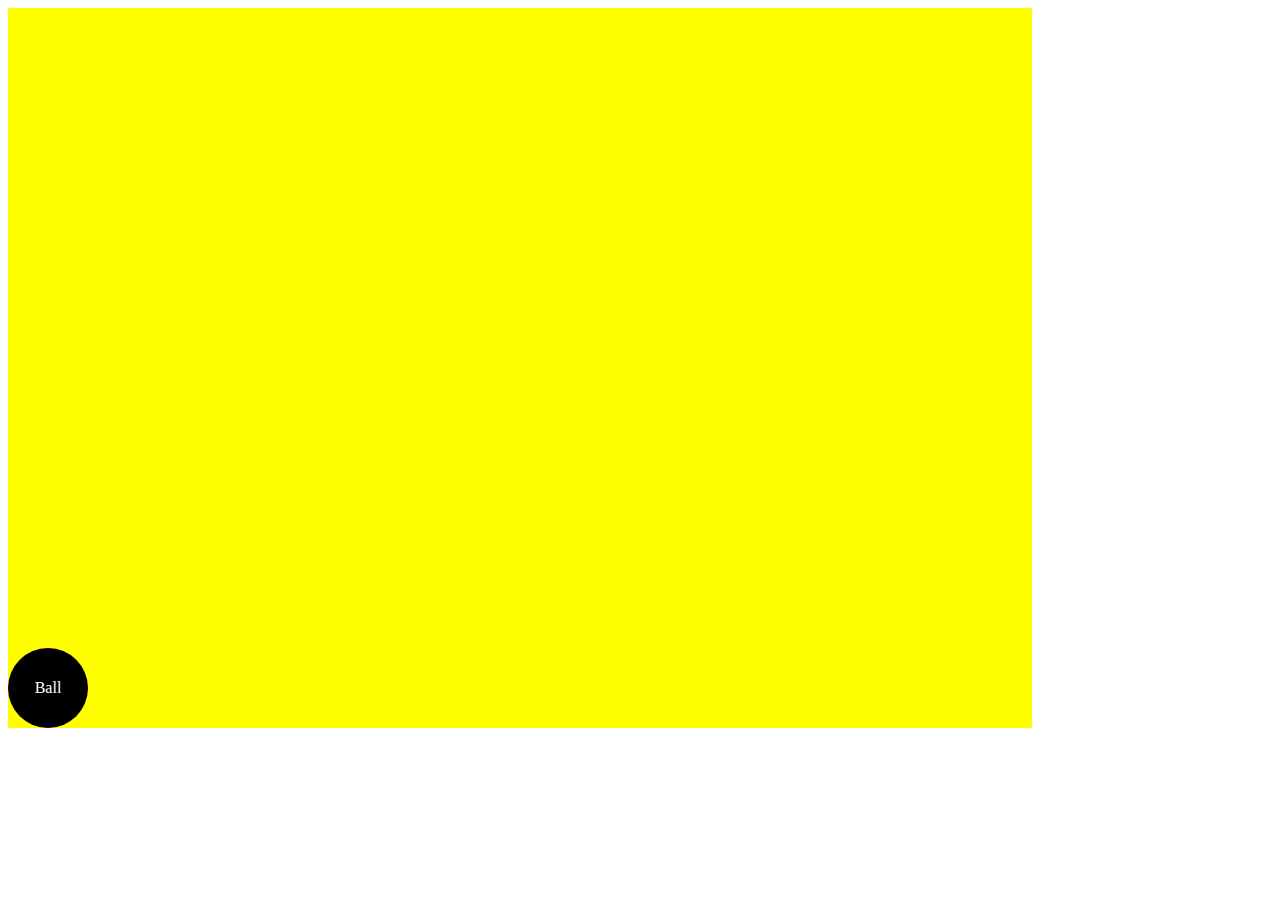
<file: Bouncing Ball Animation/index.html>
<!DOCTYPE html>
<html lang="en">

<head>
    <meta charset="UTF-8">
    <meta name="viewport" content="width=device-width, initial-scale=1.0">
    <title>Bouncing Ball Animation</title>
    <style>
        .container {
            width: 80vw;
            height: 80vh;
            position: relative;
            background-color: yellow;
        }

        .box {
            width: 80px;
            height: 80px;
            background-color: black;
            display: flex;
            justify-content: center;
            align-items: center;
            color: #fff;
            border-radius: 70px;
            position: absolute;
            left: 0;
            bottom: 0;
            animation: animationX 7s linear infinite,
                       animationY 1s ease-out infinite alternate;
        }

        @keyframes animationX {
            from {
                left: 0%;
            }

            to {
                left: 80%;
            }
        }

        @keyframes animationY {
            from {
                bottom: 0%;
            }

            to {
                bottom: 80%;
            }
        }
    </style>
</head>

<body>
    <div class="container">
        <div class="box">
            Ball
        </div>
    </div>
</body>

</html>
</file>
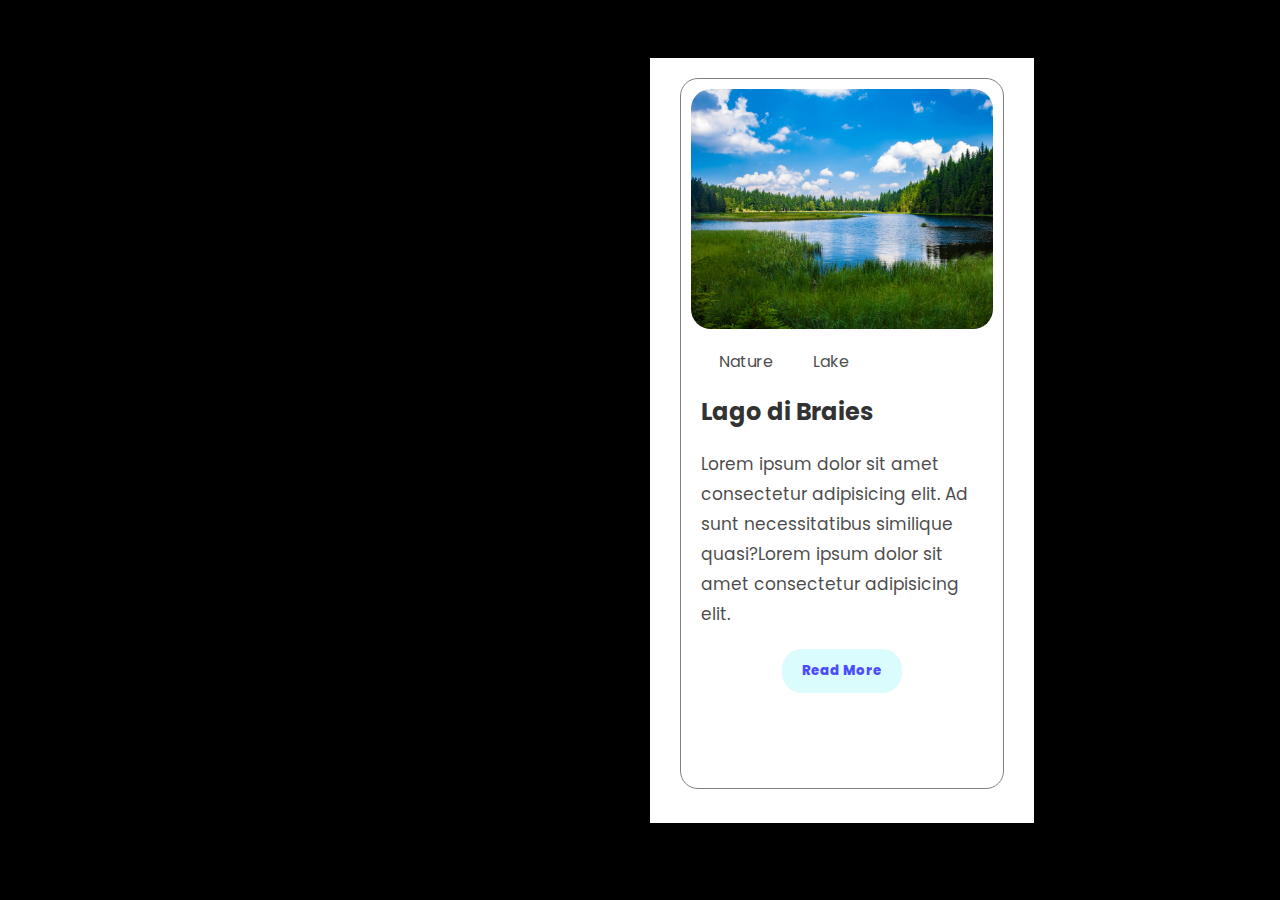
<file: Card Design/index.html>
<!DOCTYPE html>
<html lang="en">

<head>
    <meta charset="UTF-8">
    <meta name="viewport" content="width=device-width, initial-scale=1.0">
    <title>Document</title>
    <style>
        @import url('https://fonts.googleapis.com/css2?family=Poppins:ital,wght@0,100;0,200;0,300;0,400;0,500;0,600;0,700;0,800;0,900;1,100;1,200;1,300;1,400;1,500;1,600;1,700;1,800;1,900&display=swap');

        * {
            margin: 0;
            padding: 0;
            font-family: "poppins";
            box-sizing: border-box;
        }

        body {
            background-color: black;
            height: 100%;
        }

        .main {
            background-color: rgb(255, 255, 255);
            height: 85vh;
            width: 30%;
            position: relative;
            left: 70vh;
            margin: 20px;
            padding: 20px 30px;
            top: 38px;
        }

        .contant {
            border: 1px solid grey;
            height: 79vh;
            border-radius: 18px;
        }

        .image {
            background-image: url(image.png);
            background-size: cover;
            height: 240px;
            border-radius: 20px;
            margin: 10px;
        }

        .span {
            margin: 20px;

        }

        .one,
        .two {
            margin: 18px;
            opacity: .7;
        }

        .h2 {
            margin: 20px;
            opacity: .8;
        }

        .p {
            margin: 20px;
            line-height: 30px;
            font-size: 17px;
            opacity: .7;
        }

        .btn {
            display: flex;
            justify-content: center;
            margin-top: 20px;
        }

        .btn-style {
            padding: 12px 20px;
            border-radius: 20px;
            background-color: rgba(164, 248, 248, 0.548);
            color: blue;
            font-weight: 800;
            border: transparent;
            cursor: pointer;
            transition: .5s ease-in;
            opacity: .7;
        }

        .btn-style:hover {
            background-color: rgba(128, 128, 128, 0.548);
            transition: .5s ease-out;
            color: black;
            font-weight: 600;

        }

        @media (max-width:500px) {
            .main {
                left: 50px;
                width: 70vw;
                height: 85vh;
            }
            .contant{
                height: 79vh;
            }
        }
    </style>
</head>

<body>
    <div class="main">
        <div class="contant">
            <div class="image" </div>
            </div>
            <div class="span">
                <span class="one">Nature</span>
                <span class="two">Lake</span>
            </div>
            <div class="h2">
                <h2>Lago di Braies<h2>
            </div>
            <div class="p">
                <p>Lorem ipsum dolor sit amet consectetur adipisicing elit. Ad sunt necessitatibus similique quasi?Lorem
                    ipsum dolor sit amet consectetur adipisicing elit.</p>
            </div>
            <div class="btn">
                <button class="btn-style">Read More</button>
            </div>
        </div>
</body>

</html>
</file>
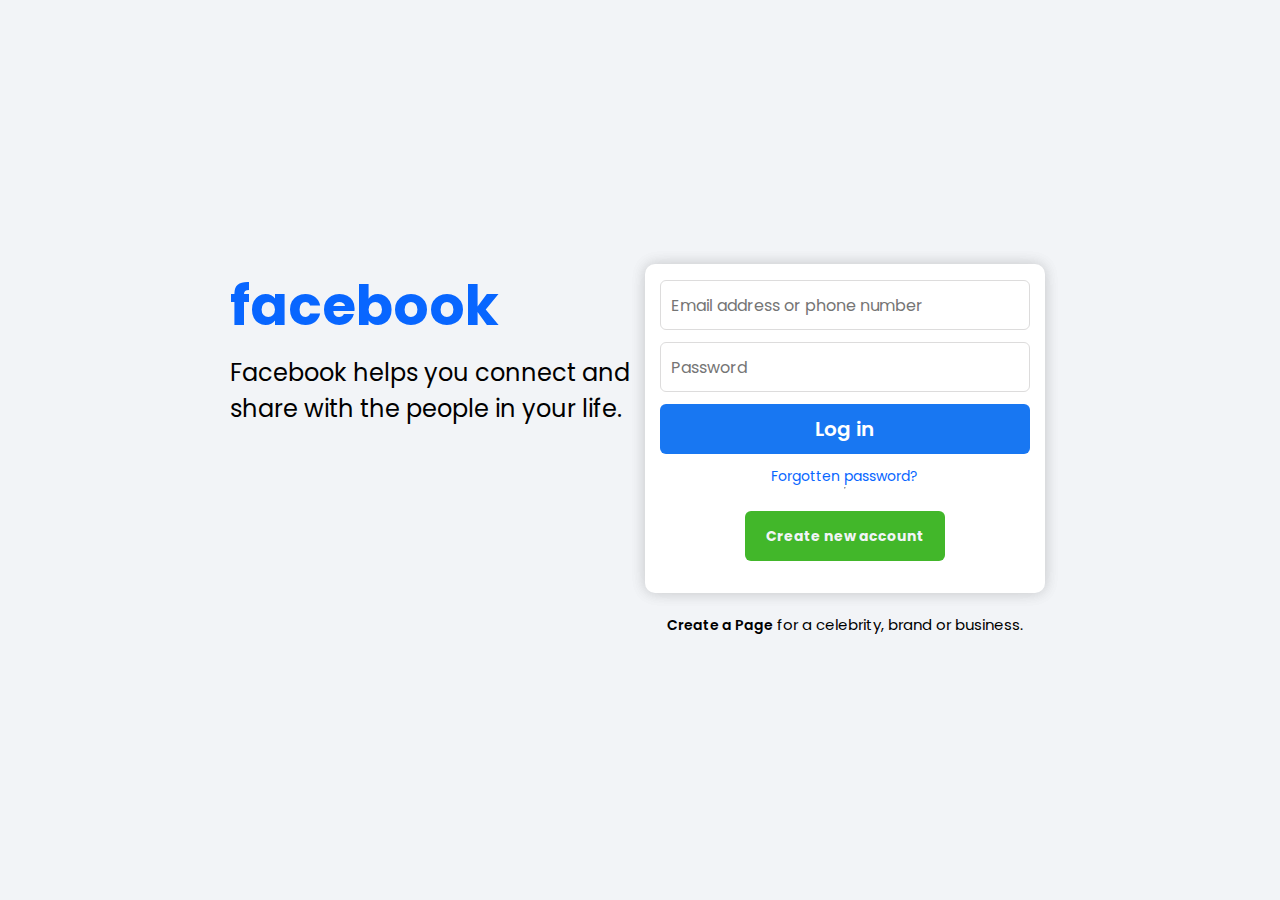
<file: facebook landing page/index.html>
<!DOCTYPE html>
<html lang="en">

<head>
    <meta charset="UTF-8">
    <meta name="viewport" content="width=device-width, initial-scale=1.0">
    <title>facebook-login or sign up</title>
    <style>
        @import url('https://fonts.googleapis.com/css2?family=Poppins:ital,wght@0,100;0,200;0,300;0,400;0,500;0,600;0,700;0,800;0,900;1,100;1,200;1,300;1,400;1,500;1,600;1,700;1,800;1,900&display=swap');

        * {
            margin: 0;
            padding: 0;
            box-sizing: border-box;
            font-family: poppins;
        }

        body {
            width: 100%;
            height: 100vh;
            background: #F2F4F7;
            display: flex;
            justify-content: center;
            align-items: center;
            flex-direction: column;
        }

        .container {
            width: 80%;
            display: flex;
            justify-content: center;
        }

        .left-side {
            width: 40%;

        }

        .left-side h1 {
            color: #0866ff;
            font-size: 55px;
            font-weight: 700;
            margin-bottom: 8px;
        }

        .left-side h3 {
            font-size: 24px;
            color: black;
            font-weight: 400;
            line-height: 1.5;
        }

        .right-side {
            width: 40%;
            flex-direction: column;
            align-items: center;
            display: flex;
        }

        .form-container {
            width: 400px;
            flex-direction: column;
            align-items: center;
            display: flex;
            border-radius: 10px;
            background-color: white;
            padding: 10px;
            box-shadow: 0 0 15px rgba(0, 0, 0, 0.1), 0 0 15px rgba(0, 0, 0, 0.1);
        }

        form {
            align-items: center;
            justify-content: center;
            display: flex;
            flex-direction: column;
            width: 400px;
            padding: 0 15px;
        }

        input {
            width: 100%;
            height: 50px;
            margin: 6px 0;
            padding: 0 10px;
            font-size: 16px;
            border: 1px solid #dddcdc;
            border-radius: 6px;
            outline-color: #77ACFF;
        }

        button {
            width: 100%;
            height: 50px;
            margin: 6px 0;
            padding: 0 10px;
            font-size: 16px;
            border: 1px solid #dddcdc;
            border-radius: 6px;
            background-color: #1877F2;
            color: white;
            font-size: 20px;
            font-weight: 600;
            cursor: pointer;
            border: transparent;
            margin-bottom: 12px;
        }

        button:hover {
            opacity: .9;
        }

        .new-account {
            width: 200px;
            height: 50px;
            background-color: #42b72a;
            border-radius: 6px;
            display: flex;
            justify-content: center;
            align-items: center;
            margin: 22px 0;
        }

        .new-account a {
            color: #F2F4F7;
            text-decoration: none;
            font-weight: 700;
        }

        .new-account:hover {
            background: #36A420;
        }

        a {
            cursor: pointer;
            text-decoration: none;
            color: #0866ff;
            font-size: 14px;
        }

        #last {
            margin-top: 20px;
            text-align: center;
            font-size: 15px;
            color: black;
        }

        span a {
            color: black;
            font-weight: 600;
        }

        @media (max-width: 768px) {
            .container {
                flex-direction: column;
                width: 90%;
            }

            .left-side {
                margin-bottom: 20px;
            }

            .left-side,
            .right-side {
                width: 100%;
            }

            .form-container {
                width: 100%;
            }
        }
    </style>
</head>

<body>
    <div class="container">
        <div class="left-side">
            <h1>facebook</h1>
            <h3>Facebook helps you connect and share with the people in your life.</h3>
        </div>
        <div class="right-side">
            <div class="form-container">
                <form action="#">
                    <input type="email" placeholder="Email address or phone number">
                    <input type="password" placeholder="Password">
                    <button type="submit">Log in</button>
                </form>
                <a href="#">Forgotten password?</a>
                <hr>

                <div class="new-account">
                    <a href="#">Create new account</a>
                </div>
            </div>

            <p id="last"><span><a href="#">Create a Page</a></span> for a celebrity, brand or business.</p>
        </div>
    </div>
</body>

</html>
</file>
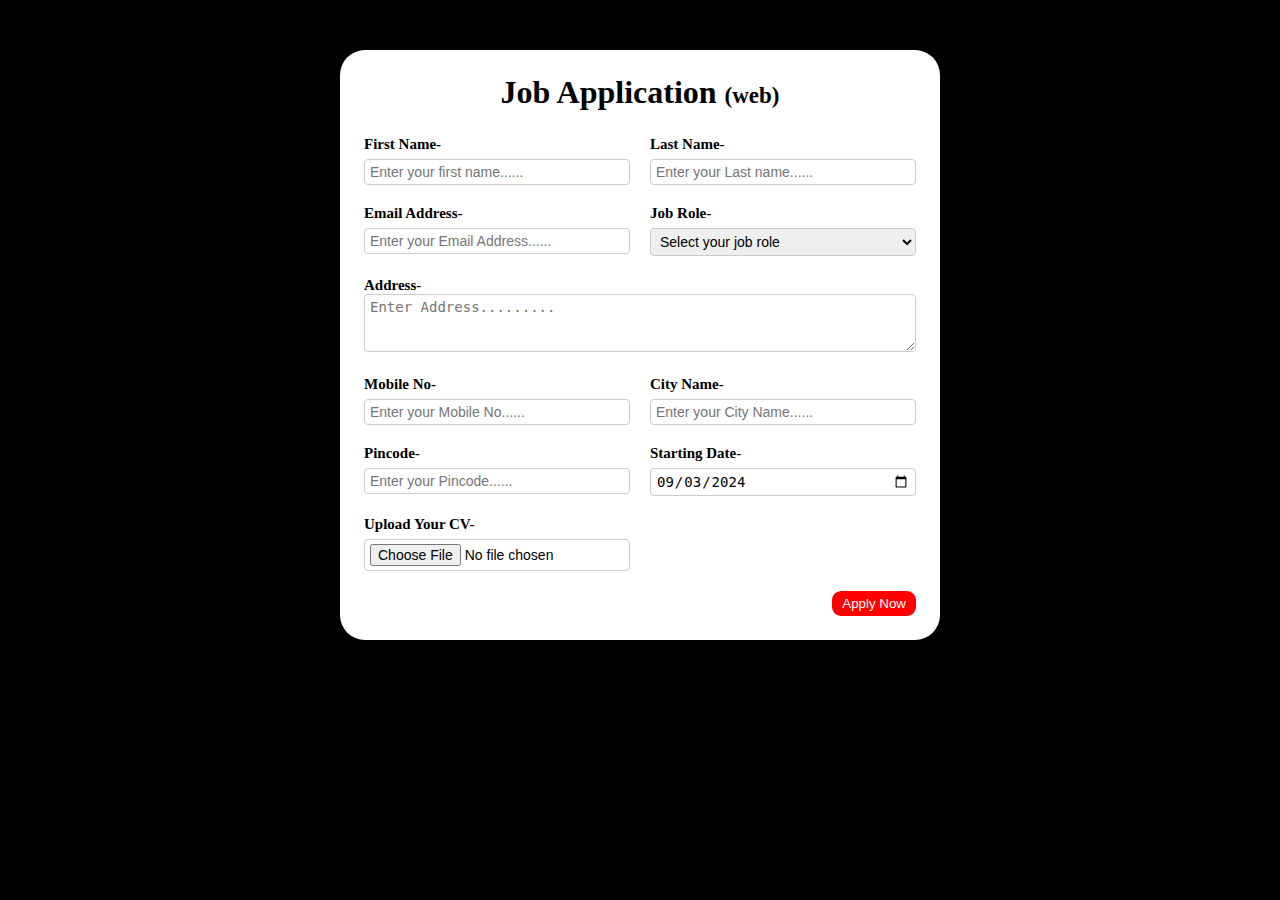
<file: Job application form/index.html>
<!DOCTYPE html>
<html lang="en">

<head>
    <meta charset="UTF-8">
    <meta name="viewport" content="width=device-width, initial-scale=1.0">
    <title>Job Application web</title>
    <link rel="stylesheet" href="style.css">
</head>

<body>
    <div class="container">
        <div class="apply-inbox">
            <h1>Job Application <span class="small">(web)</span></h1>
            <form action="">
                <div class="form-container">
                    <div class="form-control">
                        <label for="First Name-">First Name-</label>
                        <input type="#" id="First Name-" placeholder="Enter your first name......">
                    </div>

                    <div class="form-control">
                        <label for="La2st Name-">Last Name-</label>
                        <input type="#" id="Last Name-" placeholder="Enter your Last name......">
                    </div>

                    <div class="form-control">
                        <label for="Email Address-">Email Address-</label>
                        <input type="email" id="Email Address-" placeholder="Enter your Email Address......">
                    </div>

                    <div class="form-control">
                        <label for="Job role">Job Role-</label>
                        <select id="job role" name="job role">
                            <option value="#">Select your job role</option>
                            <option value="forntend">Forntend Devloper</option>
                            <option value="backend">Backend Devloper</option>
                            <option value="full stack dev">Full-Stack Devloper</option>
                            <option value="data scientist">Data Scientist</option>
                            <option value="anroide dev">Anrodie Devloper</option>
                        </select>
                    </div>

                    <div class="textarea-control">
                        <label for="Address-">Address-</label>
                        <textarea name="Address" id="Address" placeholder="Enter Address........." rows="3"
                        cols="30"></textarea>
                    </div>

                    <div class="form-control">
                        <label for="Mobile No-">Mobile No-</label>
                        <input type="number" id=City Pincodes-" placeholder="Enter your Mobile No......">
                    </div>

                    <div class="form-control">
                        <label for="City Name-">City Name-</label>
                        <input type="#" id="City Name-" placeholder="Enter your City Name......">
                    </div>

                    <div class="form-control">
                        <label for="Pincode-">Pincode-</label>
                        <input type="number" id="Pincodes-" placeholder="Enter your Pincode......">
                    </div>

                    <div class="form-control">
                        <label for="Starting Data">Starting Date-</label>
                        <input value="2024-09-03" type="date" id="Starting Data">
                    </div>

                    <div class="form-control">
                        <label for="Upload">Upload Your CV-</label>
                        <input type="file" id="Upload" name="Upload">
                    </div>

                </div>
                <div class="btn">
                    <button type="submit">Apply Now</button>
                </div>

            </form>
        </div>
    </div>
</body>

</html>
</file>
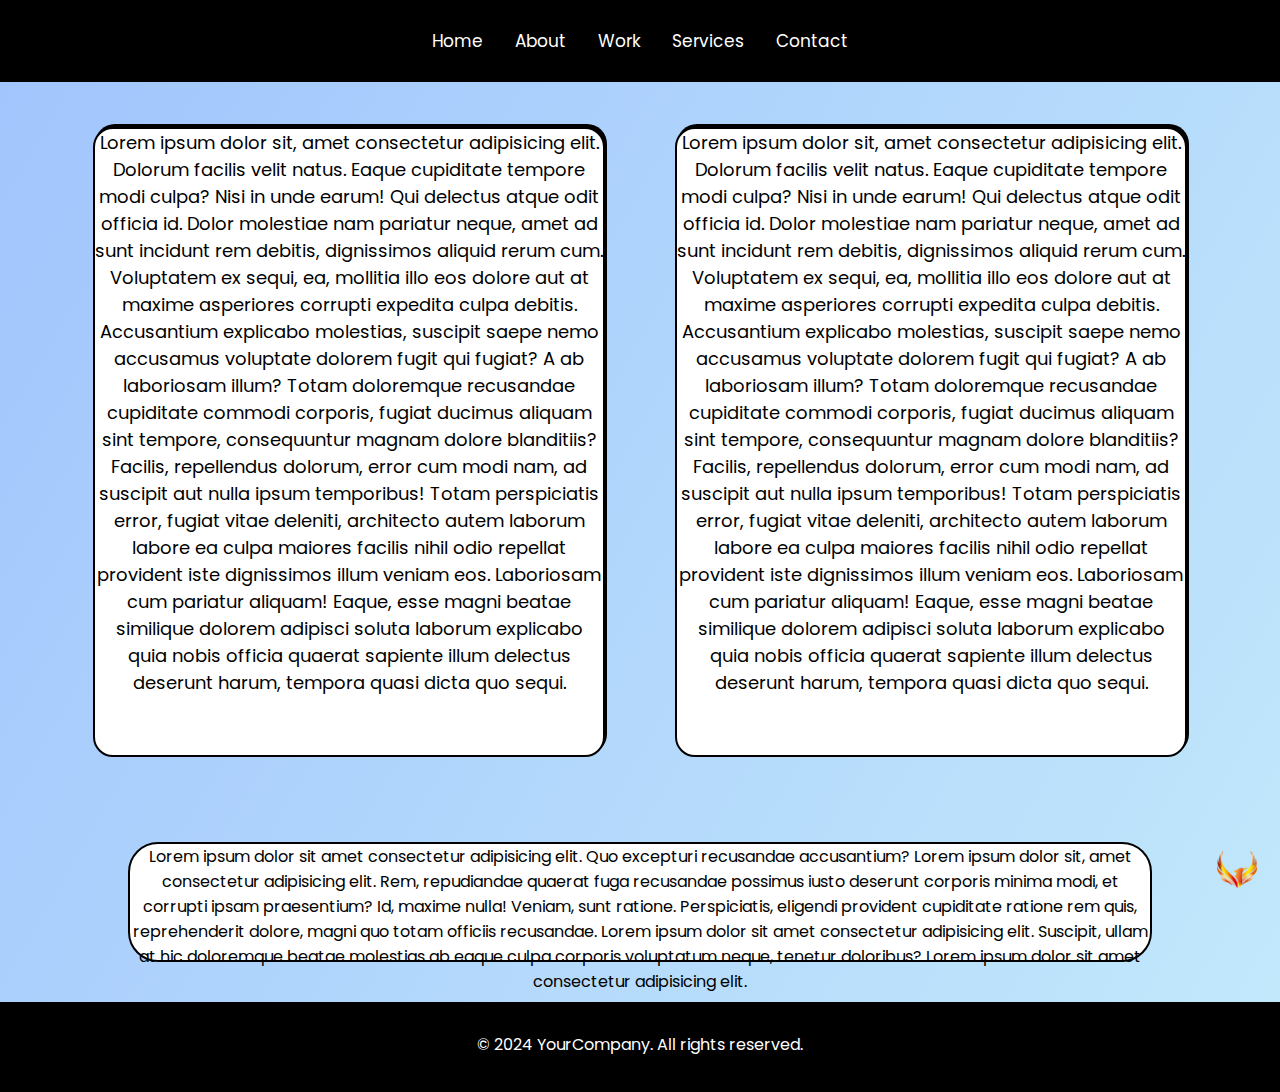
<file: Layout design/index.html>
<!DOCTYPE html>
<html lang="en">

<head>
    <meta charset="UTF-8">
    <meta name="viewport" content="width=device-width, initial-scale=1.0">
    <title>Layout design</title>
    <style>
        @import url('https://fonts.googleapis.com/css2?family=Poppins:ital,wght@0,100;0,200;0,300;0,400;0,500;0,600;0,700;0,800;0,900;1,100;1,200;1,300;1,400;1,500;1,600;1,700;1,800;1,900&display=swap');

        * {
            margin: 0;
            padding: 0;
            box-sizing: border-box;
            font-family: poppins;
        }

        html {
            width: 100%;
            height: 100%;
        }

        main {
            background-image: linear-gradient(120deg, #a1c4fd 0%, #c2e9fb 100%);
        }

        .header {
            position: sticky;
            top: 0px;
            padding: 20px;
            background-color: rgb(0, 0, 0);
            display: flex;
            align-items: center;
            justify-content: center;
        }

        .header ul {
            display: flex;

        }

        ul li {
            list-style: none;
            padding: 8px;
            margin: 0 8px;
        }

        ul li a {
            text-decoration: none;
            color: white;
            font-size: 17px;
            cursor: pointer;
            transition: .3s ease-in;
        }

        li a:hover {
            transition: .3s ease-in-out;
            border: transparent;
            color: grey;
        }

        .boxes {
            width: 100%;
            height: 80vh;
            display: flex;
            justify-content: center;
            align-items: center;
        }

        .box1,
        .box2 {
            margin: 35px;
            width: 40%;
            height: 70vh;
            border: 2px solid black;
            text-align: center;
            font-family: poppins;
            border-radius: 20px;
            font-size: 18px;
            box-shadow: 2px -3px;
            cursor: col-resize;
            background-color: white;
        }

        .content {
            width: 80vw;
            margin: 40px auto;
            height: 120px;
            border: 2px solid black;
            border-radius: 30px;
            text-align: center;
            font-family: poppins;
            background-color: white;
        }

        footer {
            background-color: black;
            height: 10vh;
            color: white;
            text-align: center;
            padding-top: 30px;
            cursor: pointer;
            transition: .3s ease-in;
        }

        .copyright:hover {
            color: grey;
            transition: .3s ease-out;
        }

        img {
            bottom: 12px;
            right: 23px;
            position: fixed;
        }
    </style>
</head>

<body>
    <main>
        <div class="header">
            <ul>
                <li><a href="">Home</a></li>
                <li><a href="">About</a></li>
                <li><a href="">Work</a></li>
                <li><a href="">Services</a></li>
                <li><a href="">Contact</a></li>
            </ul>
        </div>
        <div class="boxes">
            <div class="box1">
                <p>
                    Lorem ipsum dolor sit, amet consectetur adipisicing elit. Dolorum facilis velit natus. Eaque
                    cupiditate
                    tempore modi culpa? Nisi in unde earum! Qui delectus atque odit officia id. Dolor molestiae nam
                    pariatur
                    neque, amet ad sunt incidunt rem debitis, dignissimos aliquid rerum cum. Voluptatem ex sequi, ea,
                    mollitia illo eos dolore aut at maxime asperiores corrupti expedita culpa debitis. Accusantium
                    explicabo
                    molestias, suscipit saepe nemo accusamus voluptate dolorem fugit qui fugiat? A ab laboriosam illum?
                    Totam doloremque recusandae cupiditate commodi corporis, fugiat ducimus aliquam sint tempore,
                    consequuntur magnam dolore blanditiis? Facilis, repellendus dolorum, error cum modi nam, ad suscipit
                    aut
                    nulla ipsum temporibus! Totam perspiciatis error, fugiat vitae deleniti, architecto autem laborum
                    labore
                    ea culpa maiores facilis nihil odio repellat provident iste dignissimos illum veniam eos. Laboriosam
                    cum
                    pariatur aliquam! Eaque, esse magni beatae similique dolorem adipisci soluta laborum explicabo quia
                    nobis officia quaerat sapiente illum delectus deserunt harum, tempora quasi dicta quo sequi. </p>
            </div>

            <div class="box2">
                <p>
                    Lorem ipsum dolor sit, amet consectetur adipisicing elit. Dolorum facilis velit natus. Eaque
                    cupiditate
                    tempore modi culpa? Nisi in unde earum! Qui delectus atque odit officia id. Dolor molestiae nam
                    pariatur
                    neque, amet ad sunt incidunt rem debitis, dignissimos aliquid rerum cum. Voluptatem ex sequi, ea,
                    mollitia illo eos dolore aut at maxime asperiores corrupti expedita culpa debitis. Accusantium
                    explicabo
                    molestias, suscipit saepe nemo accusamus voluptate dolorem fugit qui fugiat? A ab laboriosam illum?
                    Totam doloremque recusandae cupiditate commodi corporis, fugiat ducimus aliquam sint tempore,
                    consequuntur magnam dolore blanditiis? Facilis, repellendus dolorum, error cum modi nam, ad suscipit
                    aut
                    nulla ipsum temporibus! Totam perspiciatis error, fugiat vitae deleniti, architecto autem laborum
                    labore
                    ea culpa maiores facilis nihil odio repellat provident iste dignissimos illum veniam eos. Laboriosam
                    cum
                    pariatur aliquam! Eaque, esse magni beatae similique dolorem adipisci soluta laborum explicabo quia
                    nobis officia quaerat sapiente illum delectus deserunt harum, tempora quasi dicta quo sequi.</p>
            </div>
        </div>
        <div class="content">
            <p>Lorem ipsum dolor sit amet consectetur adipisicing elit. Quo excepturi recusandae accusantium? Lorem
                ipsum dolor sit, amet consectetur adipisicing elit. Rem, repudiandae quaerat fuga recusandae possimus
                iusto deserunt corporis minima modi, et corrupti ipsam praesentium? Id, maxime nulla! Veniam, sunt
                ratione. Perspiciatis, eligendi provident cupiditate ratione rem quis, reprehenderit dolore, magni quo
                totam officiis recusandae. Lorem ipsum dolor sit amet consectetur adipisicing elit. Suscipit, ullam at
                hic doloremque beatae molestias ab eaque culpa corporis voluptatum neque, tenetur doloribus? Lorem ipsum
                dolor sit amet consectetur adipisicing elit. </p>
        </div>
        <footer>
            <div class="copyright">
                &copy; 2024 YourCompany. All rights reserved.
            </div>
            <div class="logo"><img src="pngwing.com.png" width="40"></div>

        </footer>
    </main>
</body>

</html>
</file>
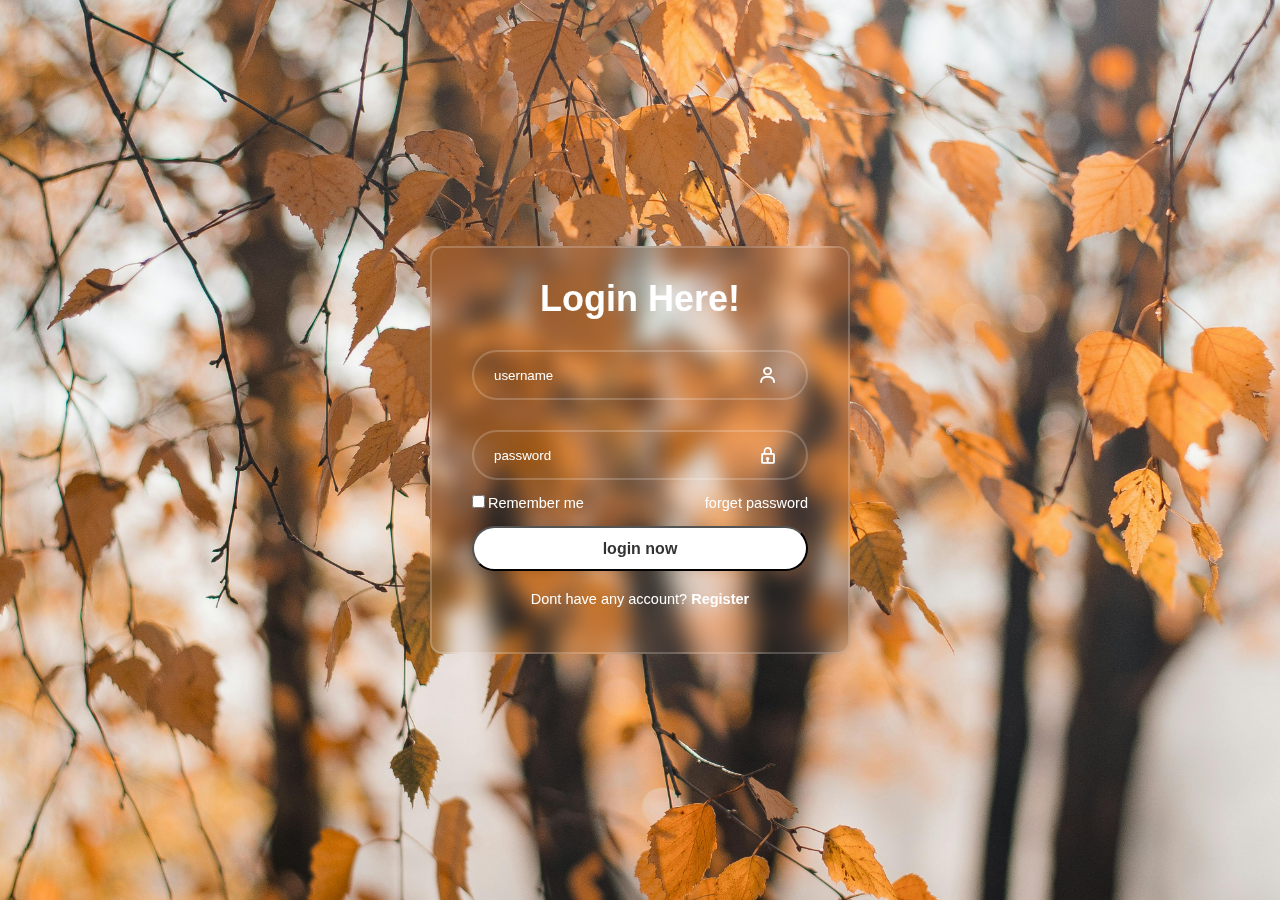
<file: Login page/index.html>
<!DOCTYPE html>
<html lang="en">

<head>
    <meta charset="UTF-8">
    <meta name="viewport" content="width=device-width, initial-scale=1.0">
    <title>Login</title>
    <link rel="stylesheet" href="style.css">
    <link href='https://unpkg.com/boxicons@2.1.4/css/boxicons.min.css' rel='stylesheet'>
</head>

<body>
    <div class="wrapper">
        <form action="" method="post">
            <h1>Login Here!</h1>
            <div class="input-box">
                <input type="username" placeholder="username" required>
                <i class='bx bx-user'></i>
            </div>
            <div class="input-box">
                <input type="password" placeholder="password" required>
                <i class='bx bx-lock'></i>
            </div>
            <div class="remember-forget">
                <label><input type="checkbox">Remember me</label>
                <a href="*">forget password</a>
            </div>
            <button type="submit" class="btn">login now </button>
            <div class="register-link">
                <p>Dont have any account? <a href="*">Register</a></p>
            </div>
        </form>
    </div>
</body>

</html>
</file>
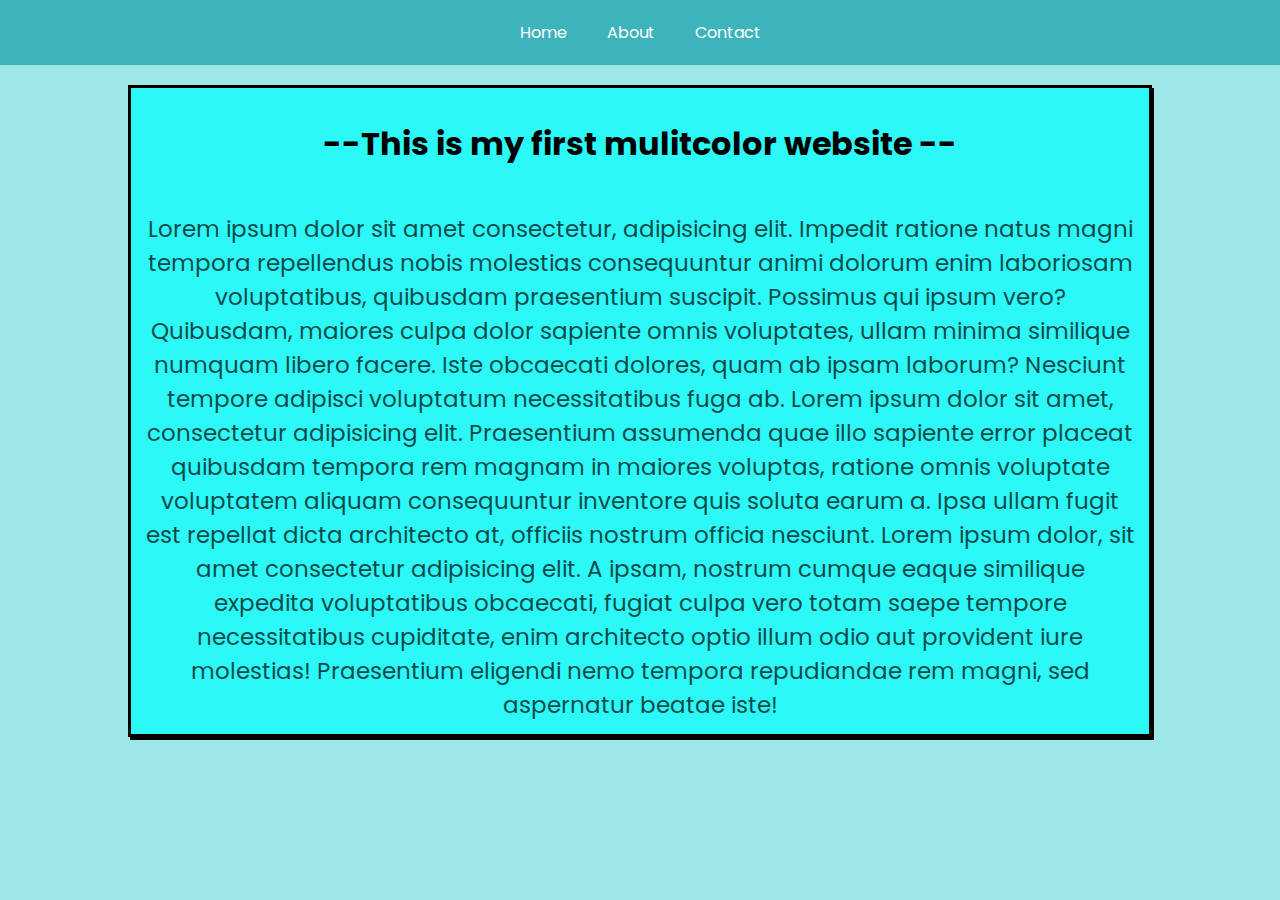
<file: Multicolor website/index.html>
<!DOCTYPE html>
<html lang="en">

<head>
    <meta charset="UTF-8">
    <meta name="viewport" content="width=device-width, initial-scale=1.0">
    <title>Multicolco web</title>
    <style>
        @import url('https://fonts.googleapis.com/css2?family=Poppins:ital,wght@0,100;0,200;0,300;0,400;0,500;0,600;0,700;0,800;0,900;1,100;1,200;1,300;1,400;1,500;1,600;1,700;1,800;1,900&display=swap');

        * {
            margin: 0;
            padding: 0;
            font-family: poppins;
            box-sizing: border-box;
        }

        :root {
            --navcolor: rgba(7, 151, 164, 0.644);
            --maincolor: rgba(64, 207, 207, 0.505);
            --navmar:20px;
            --defmar:  20px auto;
            --defpad: 12px;
            --defopc:.7;
            --herocolor:rgb(45, 248, 248);
        }

        body {
            background-color: var(--maincolor);
        }

        .nav {
            background-color: var(--navcolor);
        }

        .nav ul {
            display: flex;
            justify-content: center;
        }

        .nav ul li {
            margin: var(--navmar);
            list-style: none;
        }

        .nav ul li a {
            text-decoration: none;
            color: white;
            cursor: pointer;
            transition: .3s  ease-in;
        }

        .nav ul li a:hover {
            color: grey;
            transition: .3s ease-out;
        }

        .hero {
            border: 3px solid black;
            margin: var(--defmar);
            box-shadow: 2px 3px;
        }
        .hero{
            background: var(--herocolor);
            height: 550px;
            width: 80vw;
            cursor: pointer;
            margin: var(--defmar);

        }
        .hero h1 {
            text-align: center;
            margin: var(--defmar);
            padding: var(--defpad);
        }

        .hero p {
            text-align: center;
            font-size: 23px;
            padding: var(--defpad);
            opacity: var(--defopc);
        }
        @media (max-width:1400px){
            .hero{
             height: 100%;
            }
        }
    </style>
</head>

<body>
    <div class="nav">
        <ul>
            <li><a href="">Home</a></li>
            <li><a href="">About</a></li>
            <li><a href="">Contact</a></li>
        </ul>
    </div>
    <div class="hero">
        <h1> --This is my first mulitcolor website --</h1>
        <p>Lorem ipsum dolor sit amet consectetur, adipisicing elit. Impedit ratione natus magni tempora repellendus
            nobis molestias consequuntur animi dolorum enim laboriosam voluptatibus, quibusdam praesentium suscipit.
            Possimus qui ipsum vero? Quibusdam, maiores culpa dolor sapiente omnis voluptates, ullam minima similique
            numquam libero facere. Iste obcaecati dolores, quam ab ipsam laborum? Nesciunt tempore adipisci voluptatum
            necessitatibus fuga ab. Lorem ipsum dolor sit amet, consectetur adipisicing elit. Praesentium assumenda quae
            illo sapiente error placeat quibusdam tempora rem magnam in maiores voluptas, ratione omnis voluptate
            voluptatem aliquam consequuntur inventore quis soluta earum a. Ipsa ullam fugit est repellat dicta
            architecto at, officiis nostrum officia nesciunt. Lorem ipsum dolor, sit amet consectetur adipisicing elit. A ipsam, nostrum cumque eaque similique expedita voluptatibus obcaecati, fugiat culpa vero totam saepe tempore necessitatibus cupiditate, enim architecto optio illum odio aut provident iure molestias! Praesentium eligendi nemo tempora repudiandae rem magni, sed aspernatur beatae iste!
        </p>

    </div>
</body>

</html>
</file>
<file: Job application form/style.css>
* {
    margin: 0;
    padding: 0;
    box-sizing: border-box;
}

body {
    background-color: black;
}

.container {
    margin: 0 auto;
    max-width: 900px;
    /* padding: 45px; */
}

.apply-inbox {
    max-width: 600px;
    padding: 24px;
    background-color: #fff;
    margin: 0 auto;
    margin-top: 50px;
    box-shadow: 4px 3px 5px rgb(1, 1, 1, 0.1);
    border-radius: 25px;
}

.apply-inbox h1 {
    text-align: center;
    font-weight: bold;
}

.small {
    font-size: 23px;
}

.form-container {
    margin-top: 25px;
    display: grid;
    grid-template-columns: repeat(auto-fit, minmax(200px, 1fr));
    gap: 20px;
}

.form-control {
    display: flex;
    flex-direction: column;
}

label {
    font-size: 15px;
    font-weight: 900;
    margin-bottom: 6px;
}

input,
select,
textarea {
    padding: 4px 5px;
    border: 1.7px solid #ccc;
    border-radius: 4px;
    font-size: 14px;
    /* cursor: pointer; */
}

input,
textarea:focus {
    outline-color: rgba(0, 0, 0, 0.332);
}

.btn {
    display: flex;
    justify-content: flex-end;
    margin-top: 20px;

}

button {
    background-color: red;
    color: #fff;
    padding: 5px 10px;
    border: transparent;
    border-radius: 9px;
    transition: 0.3s ease-in;
}

button:hover {
    background-color: #ccc;
    color: black;
    border: 2px solid#333;
    transition: 0.3s ease-out;
    cursor: pointer;
}

.textarea-control {
    grid-column: 1 /span 2;
}

.textarea-control textarea {
    width: 100%;
}

@media (max-width:466px) {
    .textarea-control {
        grid-column: 1 /span 1;
    }
}
</file>
<file: Login page/style.css>
* {
    margin: 0;
    padding: 0;
    box-sizing: border-box;
    font-family: "poppins", sans-serif;
}

body {
    display: flex;
    justify-content: center;
    align-items: center;
    min-height: 100vh;
    background: url(bg.jpg) no-repeat;
    background-size: cover;
    background-position: center;
}

.wrapper {
    width: 420px;
    background: transparent;
    color: #fff;
    border-radius: 12px;
    padding: 30px 40px;
    border: 2px solid rgb(255, 255, 255, .2);
    backdrop-filter: blur(10px);
}

.wrapper h1 {
    font-size: 36px;
    text-align: center;
}

.wrapper .input-box {
    position: relative;
    width: 100%;
    height: 50px;
    margin: 30px 0;
}

.input-box input {
    width: 100%;
    height: 100%;
    border: none;
    outline: none;
    background: transparent;
    border-radius: 40px;
    border: 2px solid rgb(255, 255, 255, .2);
    padding: 20px 45px 20px 20px;
}

.input-box input::placeholder {
    color: #fff;
}

.input-box i {
    position: absolute;
    right: 20px;
    top: 30%;
    transform: translate(-50%);
    font-size: 20px;
}

.wrapper .remember-forget {
    display: flex;
    justify-content: space-between;
    font-size: 14.5px;
    margin: -15px 0 15px;
}

.remember-forget label input {
    accent-color: #fff;
    margin-right: 3px;

}

.remember-forget a {
    color: #ffffff;
    text-decoration: none;
}

.remember-forget a:hover {
    text-decoration: underline;
}

.wrapper .btn {
    width: 100%;
    height: 45px;
    background-color: #fff;
    outline: none;
    border-radius: 40px;
    box-shadow: 0 0 10px rgb(0, 0, 0, .1);
    cursor: pointer;
    font-size: 16px;
    color: #333;
    font-weight: 600;
}

.wrapper .register-link {
    text-align: center;
    font-size: 14.5px;
    margin: 20px 0 15px;
}

.register-link p a {
    color: #fff;
    text-decoration: none;
    font-weight: 600;
}

.register-link p a:hover {
    text-decoration: underline;
}
</file>
